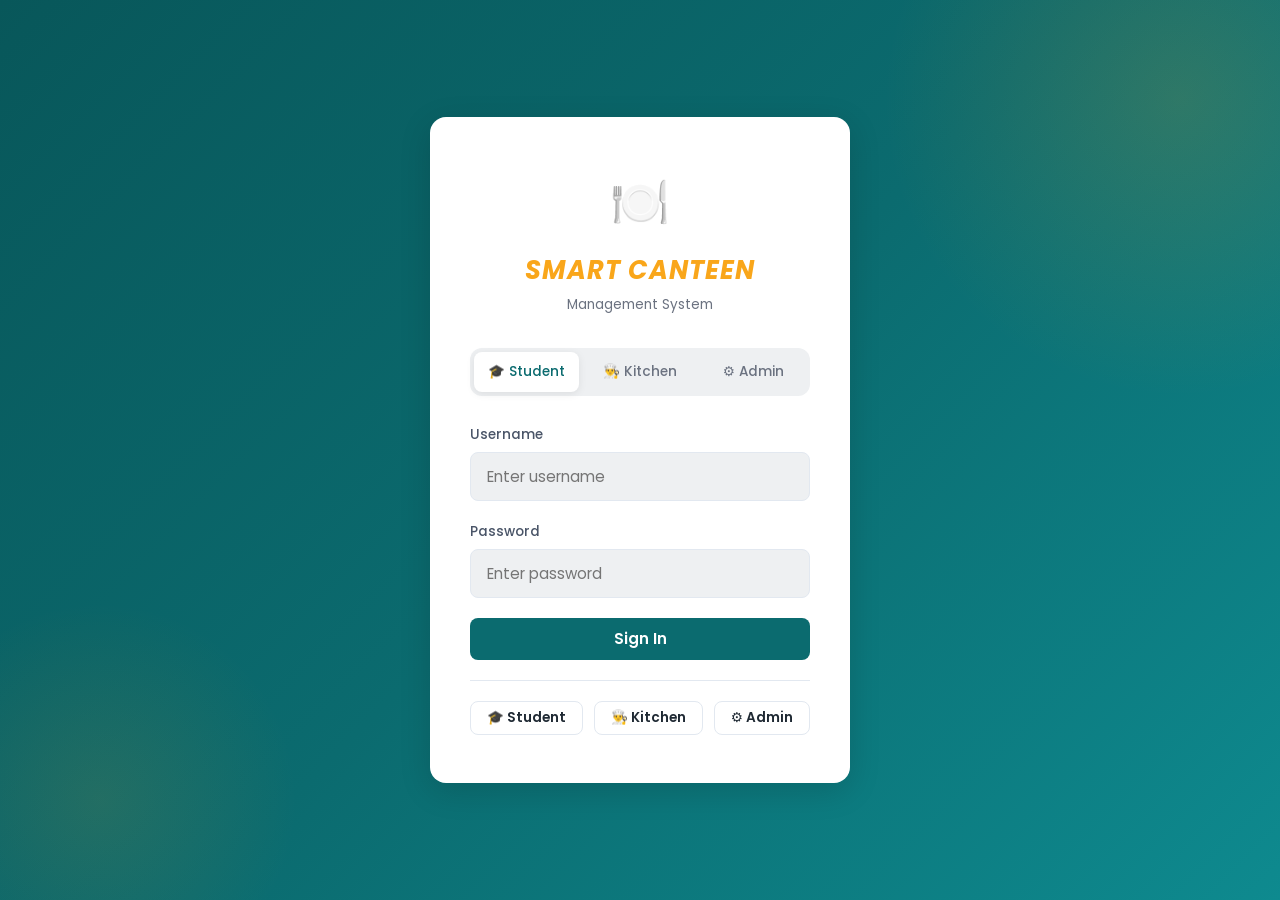
<file: index.html>
<!DOCTYPE html>
<html lang="en">
<head>
  <meta charset="UTF-8">
  <meta name="viewport" content="width=device-width, initial-scale=1.0, maximum-scale=1.0, user-scalable=no">
  <title>SmartCanteen</title>
  
  <!-- CSS -->
  <link rel="stylesheet" href="css/style.css">
  <link rel="stylesheet" href="css/responsive.css">
</head>
<body>
  
  <div id="app">
    <!-- App rendered here by JS -->
  </div>

  <!-- JavaScript Modules (Deferred in order) -->
  <script defer src="js/data.js"></script>
  <script defer src="js/storage.js"></script>
  <script defer src="js/queue.js"></script>
  <script defer src="js/auth.js"></script>
  <script defer src="js/cart.js"></script>
  <script defer src="js/orders.js"></script>
  <script defer src="js/recommend.js"></script>
  <script defer src="js/scheduler.js"></script>
  <script defer src="js/analytics.js"></script>
  <script defer src="js/ui.js"></script>
  <script defer src="js/app.js"></script>
</body>
</html>
</file>
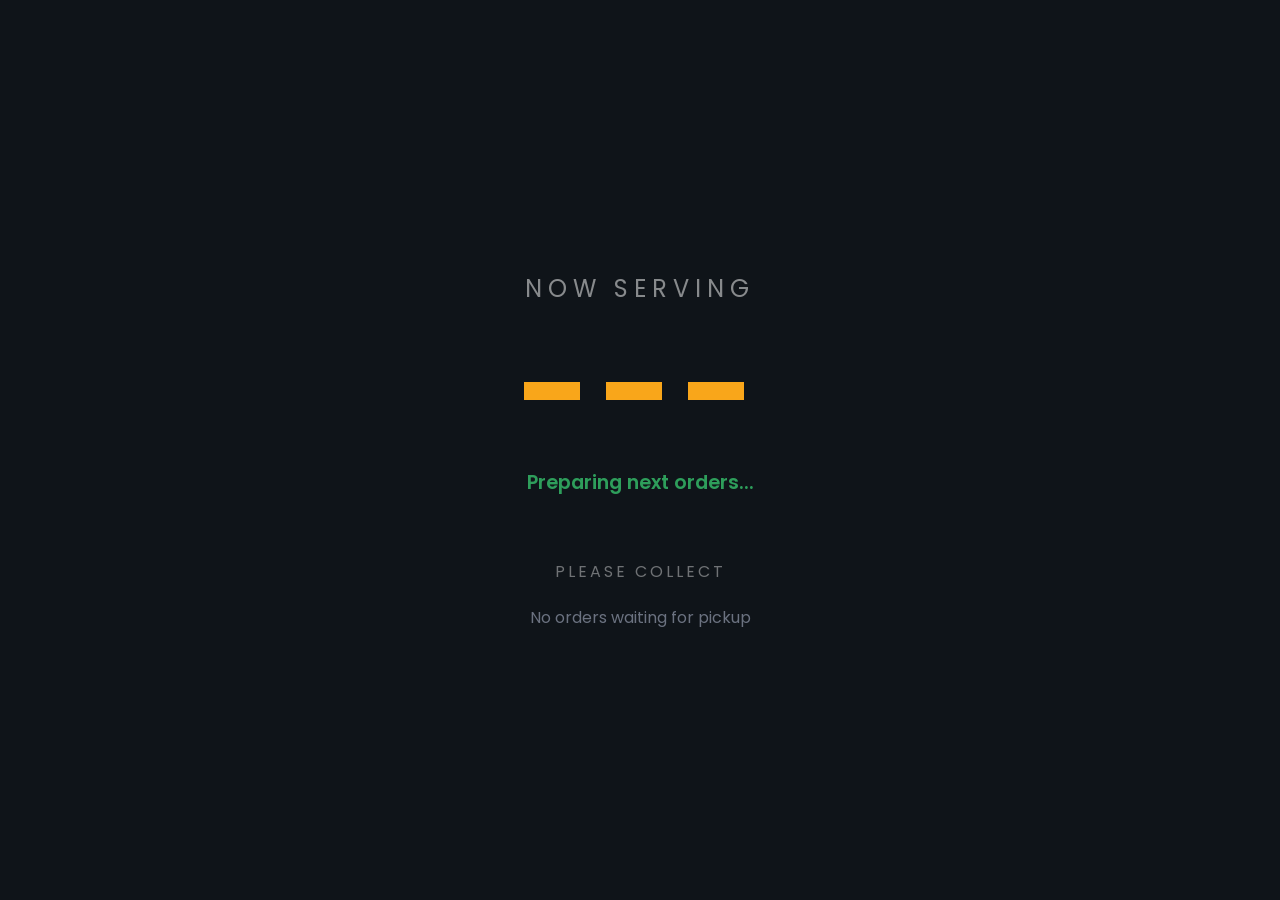
<file: display.html>
<!DOCTYPE html>
<html lang="en">
<head>
  <meta charset="UTF-8">
  <meta name="viewport" content="width=device-width, initial-scale=1.0">
  <title>NOW SERVING - SmartCanteen</title>
  <link rel="stylesheet" href="css/style.css">
  <link rel="stylesheet" href="css/responsive.css">
  <script src="js/storage.js"></script>
</head>
<body class="display-screen">
  
  <div class="display-title">NOW SERVING</div>
  <div class="display-token" id="current-token">---</div>
  <div class="display-status" id="current-status">Counter -</div>

  <div class="display-ready-list">
    <div class="display-ready-title">Please Collect</div>
    <div class="display-ready-tokens" id="ready-tokens">
      <!-- Ready tokens will appear here -->
    </div>
  </div>

  <script>
    function updateDisplay() {
      const orders = Storage.load('sc_orders', []);
      const readyOrders = orders.filter(o => o.status === 'ready').sort((a, b) => new Date(b.readyAt) - new Date(a.readyAt));
      
      const currentTokenEl = document.getElementById('current-token');
      const currentStatusEl = document.getElementById('current-status');
      const readyListEl = document.getElementById('ready-tokens');

      if (readyOrders.length > 0) {
        const latest = readyOrders[0];
        // Only trigger visual change if it's a new latest token
        if (currentTokenEl.textContent !== latest.token) {
          currentTokenEl.textContent = latest.token;
          currentStatusEl.textContent = `Counter ${latest.counter}`;
          
          // Optional: Beep sound when new token is called
          try {
            const ctx = new (window.AudioContext || window.webkitAudioContext)();
            const osc = ctx.createOscillator();
            osc.connect(ctx.destination);
            osc.type = 'sine';
            osc.frequency.setValueAtTime(523.25, ctx.currentTime); // C5
            osc.frequency.setValueAtTime(659.25, ctx.currentTime + 0.15); // E5
            osc.start();
            osc.stop(ctx.currentTime + 0.3);
          } catch (e) {
            console.log('Audio disabled by browser policy until interaction');
          }
        }
        
        readyListEl.innerHTML = readyOrders.slice(1, 9).map(o => 
          `<div class="display-ready-token">${o.token}</div>`
        ).join('');
      } else {
        currentTokenEl.textContent = '---';
        currentStatusEl.textContent = 'Preparing next orders...';
        readyListEl.innerHTML = '<div style="color:var(--muted)">No orders waiting for pickup</div>';
      }
    }

    // Initial render
    updateDisplay();

    // Listen for cross-tab updates (Storage events)
    Storage.onStorageChange((key) => {
      if (key === 'sc_orders') {
        updateDisplay();
      }
    });

    // Check periodically in case storage event misses
    setInterval(updateDisplay, 5000);
  </script>
</body>
</html>
</file>
<file: css/style.css>
/* ============================================
   SMART CANTEEN – Design System & Components
   ============================================ */

@import url('https://fonts.googleapis.com/css2?family=Poppins:ital,wght@0,300;0,400;0,500;0,600;0,700;1,700&display=swap');

/* ---------- Design Tokens ---------- */
:root {
  --teal: #0B6B6F;
  --teal-dark: #08575A;
  --teal-light: #0E8A8F;
  --orange: #F9A61A;
  --orange-dark: #E8950A;
  --yellow: #FBE15A;
  --red: #D7263D;
  --green: #2E9E5B;
  --green-light: #D4EDDA;
  --blue: #4A9BD9;
  --blue-light: #D6EAF8;
  --bg: #EEF0F2;
  --card: #FFFFFF;
  --text: #1F2933;
  --text-secondary: #4A5568;
  --muted: #6B7280;
  --border: #E2E8F0;
  --radius: 12px;
  --radius-sm: 8px;
  --radius-lg: 16px;
  --radius-full: 9999px;
  --shadow: 0 2px 8px rgba(0,0,0,.08);
  --shadow-md: 0 4px 16px rgba(0,0,0,.10);
  --shadow-lg: 0 8px 32px rgba(0,0,0,.14);
  --font: 'Poppins', system-ui, -apple-system, sans-serif;
  --sidebar-width: 260px;
  --topbar-height: 64px;
  --transition: 0.25s cubic-bezier(.4,0,.2,1);

  /* Status colours */
  --status-waiting: #FBE15A;
  --status-waiting-text: #7C6A00;
  --status-preparing: #4A9BD9;
  --status-preparing-text: #1A5276;
  --status-ready: #2E9E5B;
  --status-ready-text: #145A32;
  --status-collected: #9CA3AF;
  --status-collected-text: #4B5563;
  --status-cancelled: #D7263D;
  --status-cancelled-text: #7B1A2C;
}

[data-theme="dark"] {
  --bg: #0F1419;
  --card: #1C2529;
  --text: #E8EEF0;
  --text-secondary: #B0BEC5;
  --muted: #9AA7AD;
  --border: #2D3B42;
  --shadow: 0 2px 8px rgba(0,0,0,.25);
  --shadow-md: 0 4px 16px rgba(0,0,0,.30);
  --shadow-lg: 0 8px 32px rgba(0,0,0,.40);
  --teal: #0E8A8F;
  --teal-dark: #0B6B6F;
}

/* ---------- Reset & Base ---------- */
*, *::before, *::after {
  box-sizing: border-box;
  margin: 0;
  padding: 0;
}

html {
  scroll-behavior: smooth;
  -webkit-text-size-adjust: 100%;
}

body {
  font-family: var(--font);
  background: var(--bg);
  color: var(--text);
  line-height: 1.6;
  min-height: 100vh;
  overflow-x: hidden;
}

a { color: var(--teal); text-decoration: none; }
a:hover { text-decoration: underline; }

img { max-width: 100%; display: block; }

button, input, select, textarea {
  font-family: inherit;
  font-size: inherit;
}

:focus-visible {
  outline: 2px solid var(--orange);
  outline-offset: 2px;
}

/* ---------- Scrollbar ---------- */
::-webkit-scrollbar { width: 6px; height: 6px; }
::-webkit-scrollbar-track { background: transparent; }
::-webkit-scrollbar-thumb { background: var(--muted); border-radius: 3px; }
::-webkit-scrollbar-thumb:hover { background: var(--teal); }

/* ---------- Login Screen ---------- */
.login-screen {
  min-height: 100vh;
  display: flex;
  align-items: center;
  justify-content: center;
  background: linear-gradient(135deg, var(--teal-dark) 0%, var(--teal) 50%, var(--teal-light) 100%);
  padding: 20px;
  position: relative;
  overflow: hidden;
}

.login-screen::before {
  content: '';
  position: absolute;
  width: 600px;
  height: 600px;
  background: radial-gradient(circle, rgba(249,166,26,0.15) 0%, transparent 70%);
  top: -200px;
  right: -200px;
  border-radius: 50%;
}

.login-screen::after {
  content: '';
  position: absolute;
  width: 400px;
  height: 400px;
  background: radial-gradient(circle, rgba(249,166,26,0.1) 0%, transparent 70%);
  bottom: -100px;
  left: -100px;
  border-radius: 50%;
}

.login-card {
  background: var(--card);
  border-radius: var(--radius-lg);
  padding: 48px 40px;
  width: 100%;
  max-width: 420px;
  box-shadow: var(--shadow-lg);
  position: relative;
  z-index: 1;
  animation: slideUp 0.5s ease;
}

@keyframes slideUp {
  from { opacity: 0; transform: translateY(30px); }
  to { opacity: 1; transform: translateY(0); }
}

.login-logo {
  text-align: center;
  margin-bottom: 32px;
}

.login-logo .logo-icon {
  font-size: 48px;
  margin-bottom: 8px;
}

.login-logo h1 {
  font-size: 1.6rem;
  font-weight: 700;
  font-style: italic;
  color: var(--orange);
  letter-spacing: 1px;
}

.login-logo p {
  font-size: 0.85rem;
  color: var(--muted);
  margin-top: 4px;
}

.role-selector {
  display: flex;
  gap: 8px;
  margin-bottom: 28px;
  background: var(--bg);
  padding: 4px;
  border-radius: var(--radius);
}

.role-btn {
  flex: 1;
  padding: 10px 8px;
  border: none;
  background: transparent;
  border-radius: var(--radius-sm);
  cursor: pointer;
  font-weight: 500;
  font-size: 0.85rem;
  color: var(--muted);
  transition: all var(--transition);
}

.role-btn.active {
  background: var(--card);
  color: var(--teal);
  box-shadow: var(--shadow);
}

.role-btn:hover:not(.active) {
  color: var(--text);
}

.form-group {
  margin-bottom: 20px;
}

.form-group label {
  display: block;
  font-size: 0.85rem;
  font-weight: 500;
  color: var(--text-secondary);
  margin-bottom: 6px;
}

.form-group input,
.form-group select,
.form-group textarea {
  width: 100%;
  padding: 12px 16px;
  border: 1.5px solid var(--border);
  border-radius: var(--radius-sm);
  background: var(--bg);
  color: var(--text);
  font-size: 0.95rem;
  transition: border-color var(--transition), box-shadow var(--transition);
}

.form-group input:focus,
.form-group select:focus,
.form-group textarea:focus {
  border-color: var(--teal);
  box-shadow: 0 0 0 3px rgba(11,107,111,0.12);
  outline: none;
}

.form-group .error-msg {
  font-size: 0.8rem;
  color: var(--red);
  margin-top: 4px;
  display: none;
}

.form-group.has-error input {
  border-color: var(--red);
}

.form-group.has-error .error-msg {
  display: block;
}

.btn {
  display: inline-flex;
  align-items: center;
  justify-content: center;
  gap: 8px;
  padding: 12px 24px;
  border: none;
  border-radius: var(--radius-sm);
  font-weight: 600;
  font-size: 0.95rem;
  cursor: pointer;
  transition: all var(--transition);
  text-decoration: none;
  line-height: 1.2;
}

.btn:hover { transform: translateY(-1px); }
.btn:active { transform: translateY(0); }

.btn-primary {
  background: var(--teal);
  color: #fff;
}
.btn-primary:hover { background: var(--teal-dark); }

.btn-orange {
  background: var(--orange);
  color: #fff;
}
.btn-orange:hover { background: var(--orange-dark); }

.btn-success {
  background: var(--green);
  color: #fff;
}

.btn-danger {
  background: var(--red);
  color: #fff;
}

.btn-outline {
  background: transparent;
  border: 1.5px solid var(--border);
  color: var(--text);
}
.btn-outline:hover {
  border-color: var(--teal);
  color: var(--teal);
}

.btn-yellow {
  background: var(--yellow);
  color: #333;
  font-weight: 600;
}
.btn-yellow:hover {
  background: #f5d830;
}

.btn-sm {
  padding: 8px 16px;
  font-size: 0.85rem;
}

.btn-block {
  width: 100%;
}

.btn:disabled {
  opacity: 0.5;
  cursor: not-allowed;
  transform: none;
}

.demo-login-container {
  display: flex;
  gap: 8px;
  justify-content: space-between;
}

.demo-hint {
  text-align: center;
  margin-top: 24px;
  padding: 12px;
  background: rgba(249,166,26,0.1);
  border-radius: var(--radius-sm);
  font-size: 0.8rem;
  color: var(--muted);
}

.demo-hint strong {
  color: var(--orange);
}

/* ---------- App Shell ---------- */
.app-shell {
  display: flex;
  min-height: 100vh;
}

/* ---------- Sidebar ---------- */
.sidebar {
  width: var(--sidebar-width);
  background: linear-gradient(180deg, var(--teal-dark) 0%, var(--teal) 100%);
  color: #fff;
  display: flex;
  flex-direction: column;
  position: fixed;
  top: 0;
  left: 0;
  bottom: 0;
  z-index: 100;
  transition: transform var(--transition);
  overflow-y: auto;
  overflow-x: hidden;
}

.sidebar-logo {
  padding: 24px 20px;
  border-bottom: 1px solid rgba(255,255,255,0.1);
}

.sidebar-logo h2 {
  font-size: 1.2rem;
  font-weight: 700;
  font-style: italic;
  color: var(--orange);
  line-height: 1.2;
}

.sidebar-logo span {
  font-size: 0.7rem;
  color: rgba(255,255,255,0.6);
  font-style: normal;
  font-weight: 400;
  display: block;
  margin-top: 2px;
}

.sidebar-nav {
  flex: 1;
  padding: 16px 12px;
}

.nav-item {
  display: flex;
  align-items: center;
  gap: 12px;
  padding: 12px 16px;
  border-radius: var(--radius-sm);
  color: rgba(255,255,255,0.7);
  font-size: 0.9rem;
  font-weight: 500;
  cursor: pointer;
  transition: all var(--transition);
  margin-bottom: 2px;
  border: none;
  background: none;
  width: 100%;
  text-align: left;
}

.nav-item:hover {
  color: #fff;
  background: rgba(255,255,255,0.08);
  text-decoration: none;
}

.nav-item.active {
  color: var(--teal-dark);
  background: #fff;
  font-weight: 600;
  box-shadow: var(--shadow);
  position: relative;
}

.nav-item.active::before {
  content: '';
  position: absolute;
  left: 0;
  top: 50%;
  transform: translateY(-50%);
  width: 4px;
  height: 60%;
  background: var(--orange);
  border-radius: 0 4px 4px 0;
}

.nav-item .nav-icon {
  font-size: 1.1rem;
  width: 24px;
  text-align: center;
  flex-shrink: 0;
}

.nav-item .nav-badge {
  margin-left: auto;
  background: var(--orange);
  color: #fff;
  font-size: 0.7rem;
  font-weight: 700;
  padding: 2px 8px;
  border-radius: var(--radius-full);
  min-width: 22px;
  text-align: center;
}

.nav-section-title {
  font-size: 0.7rem;
  text-transform: uppercase;
  letter-spacing: 1.5px;
  color: rgba(255,255,255,0.4);
  padding: 20px 16px 8px;
  font-weight: 600;
}

.nav-sub-item {
  padding-left: 52px;
  font-size: 0.85rem;
}

.sidebar-footer {
  padding: 16px 12px;
  border-top: 1px solid rgba(255,255,255,0.1);
}

/* ---------- Top Bar ---------- */
.topbar {
  height: var(--topbar-height);
  background: var(--card);
  border-bottom: 1px solid var(--border);
  display: flex;
  align-items: center;
  padding: 0 24px;
  gap: 16px;
  position: sticky;
  top: 0;
  z-index: 50;
  box-shadow: 0 1px 3px rgba(0,0,0,0.04);
}

.topbar-toggle {
  display: none;
  background: none;
  border: none;
  font-size: 1.5rem;
  cursor: pointer;
  color: var(--text);
  padding: 4px;
}

.topbar-greeting {
  flex: 1;
}

.topbar-greeting h3 {
  font-size: 1rem;
  font-weight: 600;
}

.topbar-greeting p {
  font-size: 0.78rem;
  color: var(--muted);
}

.topbar-right {
  display: flex;
  align-items: center;
  gap: 16px;
}

.theme-toggle {
  background: var(--bg);
  border: none;
  width: 40px;
  height: 40px;
  border-radius: 50%;
  display: flex;
  align-items: center;
  justify-content: center;
  cursor: pointer;
  font-size: 1.2rem;
  transition: all var(--transition);
}

.theme-toggle:hover {
  background: var(--border);
}

.topbar-user {
  display: flex;
  align-items: center;
  gap: 10px;
  cursor: pointer;
}

.topbar-avatar {
  width: 36px;
  height: 36px;
  border-radius: 50%;
  background: var(--teal);
  color: #fff;
  display: flex;
  align-items: center;
  justify-content: center;
  font-weight: 600;
  font-size: 0.85rem;
}

.topbar-user-info {
  line-height: 1.3;
}

.topbar-user-info .name {
  font-size: 0.85rem;
  font-weight: 600;
}

.topbar-user-info .role {
  font-size: 0.72rem;
  color: var(--muted);
  text-transform: capitalize;
}

/* ---------- Main Content Area ---------- */
.main-content {
  flex: 1;
  margin-left: var(--sidebar-width);
  min-height: 100vh;
}

.page-content {
  padding: 24px;
  max-width: 1400px;
}

/* ---------- Views ---------- */
.view { display: none; }
.view.active { display: block; }

/* ---------- Stat Cards ---------- */
.stat-cards {
  display: grid;
  grid-template-columns: repeat(auto-fit, minmax(220px, 1fr));
  gap: 20px;
  margin-bottom: 28px;
}

.stat-card {
  background: var(--card);
  border-radius: var(--radius);
  padding: 24px;
  box-shadow: var(--shadow);
  position: relative;
  overflow: hidden;
  transition: transform var(--transition), box-shadow var(--transition);
}

.stat-card:hover {
  transform: translateY(-2px);
  box-shadow: var(--shadow-md);
}

.stat-card.highlight {
  background: var(--orange);
  color: #fff;
}

.stat-card.highlight .stat-label { color: rgba(255,255,255,0.85); }
.stat-card.highlight .stat-icon { color: rgba(255,255,255,0.3); }

.stat-icon {
  font-size: 2.2rem;
  position: absolute;
  top: 16px;
  right: 16px;
  color: var(--border);
}

.stat-value {
  font-size: 2rem;
  font-weight: 700;
  line-height: 1.2;
}

.stat-label {
  font-size: 0.82rem;
  color: var(--muted);
  margin-top: 4px;
}

.stat-trend {
  display: inline-flex;
  align-items: center;
  gap: 4px;
  font-size: 0.78rem;
  font-weight: 600;
  margin-top: 8px;
  padding: 2px 8px;
  border-radius: var(--radius-full);
}

.stat-trend.up { background: var(--green-light); color: var(--green); }
.stat-trend.down { background: #FDE8E8; color: var(--red); }

/* ---------- Cards ---------- */
.card {
  background: var(--card);
  border-radius: var(--radius);
  box-shadow: var(--shadow);
  overflow: hidden;
}

.card-header {
  padding: 20px 24px;
  border-bottom: 1px solid var(--border);
  display: flex;
  align-items: center;
  justify-content: space-between;
}

.card-header h3 {
  font-size: 1rem;
  font-weight: 600;
}

.card-body {
  padding: 24px;
}

.card-footer {
  padding: 16px 24px;
  border-top: 1px solid var(--border);
  background: var(--bg);
}

/* ---------- Promo Banner ---------- */
.promo-banner {
  border-radius: var(--radius);
  padding: 32px;
  background: linear-gradient(135deg, var(--teal) 0%, var(--teal-dark) 100%);
  color: #fff;
  position: relative;
  overflow: hidden;
  margin-bottom: 28px;
}

.promo-banner::after {
  content: '🍽️';
  position: absolute;
  right: 32px;
  top: 50%;
  transform: translateY(-50%);
  font-size: 64px;
  opacity: 0.2;
}

.promo-banner h2 {
  font-size: 1.4rem;
  margin-bottom: 8px;
}

.promo-banner p {
  font-size: 0.9rem;
  opacity: 0.85;
  max-width: 500px;
}

/* ---------- Grid Layouts ---------- */
.grid-2 { display: grid; grid-template-columns: repeat(2, 1fr); gap: 20px; }
.grid-3 { display: grid; grid-template-columns: repeat(3, 1fr); gap: 20px; }
.grid-4 { display: grid; grid-template-columns: repeat(4, 1fr); gap: 20px; }

.grid-sidebar-layout {
  display: grid;
  grid-template-columns: 1fr 360px;
  gap: 24px;
  align-items: start;
}

/* ---------- Category Grid ---------- */
.category-grid {
  display: grid;
  grid-template-columns: repeat(3, 1fr);
  gap: 12px;
  margin-bottom: 24px;
}

.category-card {
  background: var(--card);
  border: 1.5px solid var(--border);
  border-radius: var(--radius-sm);
  padding: 16px;
  text-align: center;
  cursor: pointer;
  transition: all var(--transition);
}

.category-card:hover {
  border-color: var(--teal);
  transform: translateY(-2px);
}

.category-card.active {
  border-color: var(--orange);
  background: rgba(249,166,26,0.05);
}

.category-card .cat-icon {
  font-size: 1.5rem;
  margin-bottom: 4px;
}

.category-card .cat-name {
  font-size: 0.8rem;
  font-weight: 500;
  color: var(--text-secondary);
}

/* ---------- Category Chips ---------- */
.category-chips {
  display: flex;
  gap: 10px;
  margin-bottom: 24px;
  flex-wrap: wrap;
}

.chip {
  display: inline-flex;
  align-items: center;
  gap: 6px;
  padding: 8px 20px;
  border-radius: var(--radius-full);
  border: 1.5px solid var(--red);
  background: transparent;
  color: var(--red);
  font-size: 0.85rem;
  font-weight: 500;
  cursor: pointer;
  transition: all var(--transition);
}

.chip:hover {
  background: rgba(215,38,61,0.05);
}

.chip.active {
  background: var(--red);
  color: #fff;
}

.chip .chip-icon {
  font-size: 1rem;
}

/* ---------- Search Bar ---------- */
.search-bar {
  position: relative;
  margin-bottom: 24px;
}

.search-bar input {
  width: 100%;
  padding: 12px 16px 12px 44px;
  border: 1.5px solid var(--border);
  border-radius: var(--radius-full);
  background: var(--card);
  color: var(--text);
  font-size: 0.9rem;
  transition: all var(--transition);
}

.search-bar input:focus {
  border-color: var(--teal);
  box-shadow: 0 0 0 3px rgba(11,107,111,0.1);
  outline: none;
}

.search-bar .search-icon {
  position: absolute;
  left: 16px;
  top: 50%;
  transform: translateY(-50%);
  color: var(--muted);
  font-size: 1rem;
}

/* ---------- Filters Bar ---------- */
.filters-bar {
  display: flex;
  gap: 12px;
  margin-bottom: 24px;
  flex-wrap: wrap;
  align-items: center;
}

.filter-select {
  padding: 8px 14px;
  border: 1.5px solid var(--border);
  border-radius: var(--radius-sm);
  background: var(--card);
  color: var(--text);
  font-size: 0.85rem;
  cursor: pointer;
  transition: border-color var(--transition);
}

.filter-select:focus {
  border-color: var(--teal);
  outline: none;
}

/* ---------- Menu Grid ---------- */
.menu-grid {
  display: grid;
  grid-template-columns: repeat(4, 1fr);
  gap: 20px;
}

.menu-card {
  background: var(--card);
  border-radius: var(--radius);
  box-shadow: var(--shadow);
  overflow: hidden;
  transition: transform var(--transition), box-shadow var(--transition);
  position: relative;
}

.menu-card:hover {
  transform: translateY(-4px);
  box-shadow: var(--shadow-md);
}

.menu-card.unavailable {
  opacity: 0.55;
  pointer-events: none;
}

.menu-card .unavailable-badge {
  position: absolute;
  top: 12px;
  right: 12px;
  background: var(--red);
  color: #fff;
  font-size: 0.7rem;
  font-weight: 600;
  padding: 4px 10px;
  border-radius: var(--radius-full);
  z-index: 2;
}

.menu-card-img {
  width: 100%;
  height: 160px;
  object-fit: cover;
  background: var(--bg);
}

.menu-card-img-placeholder {
  width: 100%;
  height: 160px;
  display: flex;
  align-items: center;
  justify-content: center;
  text-align: center;
  line-height: 1;
  font-size: 3rem;
  background: linear-gradient(135deg, var(--bg) 0%, var(--border) 100%);
}

.menu-card-body {
  padding: 16px;
}

.menu-card-diet {
  display: inline-flex;
  align-items: center;
  gap: 4px;
  font-size: 0.72rem;
  font-weight: 600;
  padding: 2px 8px;
  border-radius: var(--radius-full);
  margin-bottom: 8px;
}

.menu-card-diet.veg {
  background: var(--green-light);
  color: var(--green);
}

.menu-card-diet.non-veg {
  background: #FDE8E8;
  color: var(--red);
}

.menu-card-name {
  font-size: 0.95rem;
  font-weight: 600;
  margin-bottom: 4px;
  line-height: 1.3;
}

.menu-card-meta {
  display: flex;
  align-items: center;
  gap: 12px;
  font-size: 0.78rem;
  color: var(--muted);
  margin-bottom: 12px;
}

.menu-card-meta .rating {
  color: var(--orange);
  font-weight: 600;
}

.menu-card-footer {
  display: flex;
  align-items: center;
  justify-content: space-between;
}

.menu-card-price {
  font-size: 1.1rem;
  font-weight: 700;
  color: var(--teal);
}

.menu-card-add {
  width: 36px;
  height: 36px;
  border-radius: 50%;
  border: 1.5px solid var(--teal);
  background: transparent;
  color: var(--teal);
  font-size: 1.2rem;
  cursor: pointer;
  display: flex;
  align-items: center;
  justify-content: center;
  transition: all var(--transition);
}

.menu-card-add:hover {
  background: var(--teal);
  color: #fff;
}

/* ---------- Cart ---------- */
.cart-sidebar {
  position: sticky;
  top: calc(var(--topbar-height) + 24px);
}

.cart-item {
  display: flex;
  align-items: center;
  gap: 12px;
  padding: 12px 0;
  border-bottom: 1px solid var(--border);
}

.cart-item:last-child { border-bottom: none; }

.cart-item-img {
  width: 48px;
  height: 48px;
  border-radius: var(--radius-sm);
  object-fit: cover;
  background: var(--bg);
  display: flex;
  align-items: center;
  justify-content: center;
  font-size: 1.5rem;
}

.cart-item-info {
  flex: 1;
  min-width: 0;
}

.cart-item-name {
  font-size: 0.85rem;
  font-weight: 600;
  white-space: nowrap;
  overflow: hidden;
  text-overflow: ellipsis;
}

.cart-item-price {
  font-size: 0.78rem;
  color: var(--muted);
}

.cart-qty {
  display: flex;
  align-items: center;
  gap: 8px;
}

.cart-qty button {
  width: 28px;
  height: 28px;
  border-radius: 50%;
  border: 1px solid var(--border);
  background: var(--bg);
  cursor: pointer;
  display: flex;
  align-items: center;
  justify-content: center;
  font-size: 1rem;
  color: var(--text);
  transition: all var(--transition);
}

.cart-qty button:hover {
  border-color: var(--teal);
  color: var(--teal);
}

.cart-qty span {
  font-weight: 600;
  font-size: 0.9rem;
  min-width: 20px;
  text-align: center;
}

.cart-summary {
  padding-top: 16px;
  border-top: 2px dashed var(--border);
  margin-top: 8px;
}

.cart-summary-row {
  display: flex;
  justify-content: space-between;
  font-size: 0.85rem;
  margin-bottom: 8px;
  color: var(--text-secondary);
}

.cart-summary-row.total {
  font-size: 1.05rem;
  font-weight: 700;
  color: var(--text);
  margin-top: 8px;
  padding-top: 8px;
  border-top: 1px solid var(--border);
}

.cart-empty {
  text-align: center;
  padding: 40px 20px;
}

.cart-empty .empty-icon {
  font-size: 3rem;
  margin-bottom: 12px;
  opacity: 0.4;
}

.cart-empty p {
  color: var(--muted);
  font-size: 0.9rem;
  margin-bottom: 16px;
}

/* ---------- Order List ---------- */
.order-list {
  list-style: none;
}

.order-item {
  display: flex;
  align-items: center;
  gap: 16px;
  padding: 16px;
  border-bottom: 1px solid var(--border);
  transition: background var(--transition);
}

.order-item:hover {
  background: var(--bg);
}

.order-item:last-child { border-bottom: none; }

.order-token {
  width: 56px;
  height: 56px;
  border-radius: var(--radius-sm);
  background: var(--orange);
  color: #fff;
  display: flex;
  align-items: center;
  justify-content: center;
  font-weight: 700;
  font-size: 0.85rem;
  flex-shrink: 0;
}

.order-info {
  flex: 1;
  min-width: 0;
}

.order-info h4 {
  font-size: 0.9rem;
  font-weight: 600;
}

.order-info p {
  font-size: 0.78rem;
  color: var(--muted);
}

/* ---------- Status Pill ---------- */
.status-pill {
  display: inline-flex;
  align-items: center;
  gap: 6px;
  padding: 4px 14px;
  border-radius: var(--radius-full);
  font-size: 0.75rem;
  font-weight: 600;
  white-space: nowrap;
}

.status-pill.waiting {
  background: rgba(251,225,90,0.2);
  color: var(--status-waiting-text);
}

.status-pill.preparing {
  background: rgba(74,155,217,0.15);
  color: var(--status-preparing-text);
}

.status-pill.ready {
  background: rgba(46,158,91,0.15);
  color: var(--status-ready-text);
}

.status-pill.collected {
  background: rgba(156,163,175,0.2);
  color: var(--status-collected-text);
}

.status-pill.cancelled {
  background: rgba(215,38,61,0.12);
  color: var(--status-cancelled-text);
}

/* ---------- Status Stepper ---------- */
.status-stepper {
  display: flex;
  align-items: center;
  justify-content: center;
  gap: 0;
  margin: 32px 0;
}

.stepper-step {
  display: flex;
  flex-direction: column;
  align-items: center;
  gap: 8px;
  position: relative;
  z-index: 1;
}

.stepper-circle {
  width: 48px;
  height: 48px;
  border-radius: 50%;
  background: var(--bg);
  border: 2px solid var(--border);
  display: flex;
  align-items: center;
  justify-content: center;
  font-size: 1.2rem;
  transition: all var(--transition);
}

.stepper-step.done .stepper-circle {
  background: var(--green);
  border-color: var(--green);
  color: #fff;
}

.stepper-step.current .stepper-circle {
  background: var(--blue);
  border-color: var(--blue);
  color: #fff;
  animation: pulse 2s infinite;
}

@keyframes pulse {
  0%, 100% { box-shadow: 0 0 0 0 rgba(74,155,217,0.4); }
  50% { box-shadow: 0 0 0 10px rgba(74,155,217,0); }
}

.stepper-label {
  font-size: 0.78rem;
  font-weight: 500;
  color: var(--muted);
}

.stepper-step.done .stepper-label,
.stepper-step.current .stepper-label {
  color: var(--text);
  font-weight: 600;
}

.stepper-line {
  width: 60px;
  height: 2px;
  background: var(--border);
  margin-bottom: 24px;
}

.stepper-line.done {
  background: var(--green);
}

/* ---------- Token Display ---------- */
.token-display {
  text-align: center;
  padding: 40px;
}

.token-number {
  font-size: 4rem;
  font-weight: 700;
  color: var(--orange);
  letter-spacing: 4px;
  line-height: 1;
}

.token-status {
  font-size: 1rem;
  color: var(--muted);
  margin-top: 8px;
}

/* ---------- Queue Position ---------- */
.queue-info {
  display: grid;
  grid-template-columns: repeat(3, 1fr);
  gap: 20px;
  margin: 24px 0;
}

.queue-info-item {
  text-align: center;
  padding: 20px;
  background: var(--bg);
  border-radius: var(--radius);
}

.queue-info-value {
  font-size: 2rem;
  font-weight: 700;
  color: var(--teal);
}

.queue-info-label {
  font-size: 0.82rem;
  color: var(--muted);
  margin-top: 4px;
}

/* ---------- Progress Bar ---------- */
.progress-bar {
  width: 100%;
  height: 8px;
  background: var(--bg);
  border-radius: var(--radius-full);
  overflow: hidden;
  margin: 16px 0;
}

.progress-bar-fill {
  height: 100%;
  border-radius: var(--radius-full);
  background: linear-gradient(90deg, var(--teal), var(--green));
  transition: width 0.5s ease;
}

/* ---------- Kitchen Counter Card ---------- */
.counter-card {
  background: var(--card);
  border-radius: var(--radius);
  box-shadow: var(--shadow);
  overflow: hidden;
}

.counter-header {
  padding: 16px 20px;
  display: flex;
  align-items: center;
  justify-content: space-between;
  border-bottom: 1px solid var(--border);
}

.counter-status {
  width: 10px;
  height: 10px;
  border-radius: 50%;
}

.counter-status.idle { background: var(--green); }
.counter-status.busy { background: var(--red); animation: pulse 1.5s infinite; }

.counter-body { padding: 20px; }

.counter-timer {
  text-align: center;
  font-size: 2.5rem;
  font-weight: 700;
  color: var(--teal);
  font-variant-numeric: tabular-nums;
  margin: 16px 0;
}

.counter-actions {
  display: flex;
  gap: 10px;
  padding: 16px 20px;
  border-top: 1px solid var(--border);
}

/* ---------- Kitchen Queue List ---------- */
.queue-list {
  list-style: none;
}

.queue-list-item {
  display: flex;
  align-items: center;
  gap: 12px;
  padding: 12px 16px;
  border-bottom: 1px solid var(--border);
  transition: background var(--transition);
}

.queue-list-item:hover {
  background: var(--bg);
}

.queue-list-item .q-position {
  width: 28px;
  height: 28px;
  border-radius: 50%;
  background: var(--bg);
  display: flex;
  align-items: center;
  justify-content: center;
  font-size: 0.78rem;
  font-weight: 700;
  color: var(--muted);
  flex-shrink: 0;
}

.queue-list-item .q-token {
  font-weight: 700;
  color: var(--orange);
  font-size: 0.9rem;
  width: 60px;
}

.queue-list-item .q-info {
  flex: 1;
}

.queue-list-item .q-info h5 {
  font-size: 0.85rem;
  font-weight: 600;
}

.queue-list-item .q-info p {
  font-size: 0.75rem;
  color: var(--muted);
}

.queue-list-item .q-time {
  font-size: 0.78rem;
  color: var(--muted);
  white-space: nowrap;
}

/* ---------- Smart Scheduling Comparison ---------- */
.scheduling-compare {
  display: grid;
  grid-template-columns: 1fr 1fr;
  gap: 20px;
  margin: 24px 0;
}

.scheduling-card {
  padding: 24px;
  border-radius: var(--radius);
  text-align: center;
}

.scheduling-card.fifo {
  background: rgba(74,155,217,0.08);
  border: 1px solid rgba(74,155,217,0.2);
}

.scheduling-card.smart {
  background: rgba(46,158,91,0.08);
  border: 1px solid rgba(46,158,91,0.2);
}

.scheduling-card h4 {
  font-size: 0.9rem;
  margin-bottom: 8px;
}

.scheduling-card .avg-time {
  font-size: 2rem;
  font-weight: 700;
}

.scheduling-card.fifo .avg-time { color: var(--blue); }
.scheduling-card.smart .avg-time { color: var(--green); }

.scheduling-card .unit {
  font-size: 0.85rem;
  color: var(--muted);
}

/* ---------- Recommendation Cards ---------- */
.reco-card {
  background: var(--card);
  border-radius: var(--radius);
  box-shadow: var(--shadow);
  padding: 24px;
  border-left: 4px solid var(--teal);
  margin-bottom: 16px;
  transition: transform var(--transition);
}

.reco-card:hover {
  transform: translateX(4px);
}

.reco-card.best-match {
  border-left-color: var(--orange);
  background: linear-gradient(135deg, rgba(249,166,26,0.04) 0%, var(--card) 100%);
}

.reco-header {
  display: flex;
  align-items: center;
  justify-content: space-between;
  margin-bottom: 12px;
}

.reco-score {
  font-size: 1.5rem;
  font-weight: 700;
  color: var(--orange);
}

.reco-score span {
  font-size: 0.85rem;
  color: var(--muted);
  font-weight: 400;
}

.reco-reasons {
  list-style: none;
  margin-top: 12px;
}

.reco-reasons li {
  font-size: 0.82rem;
  padding: 4px 0;
  color: var(--text-secondary);
}

.reco-reasons li::before {
  content: '✓ ';
  color: var(--green);
  font-weight: 700;
}

.reco-reasons li.fail::before {
  content: '✗ ';
  color: var(--red);
}

/* ---------- Rating Stars ---------- */
.rating-stars {
  display: flex;
  gap: 4px;
  font-size: 1.5rem;
  cursor: pointer;
}

.rating-stars .star {
  color: var(--border);
  transition: color var(--transition);
}

.rating-stars .star.filled {
  color: var(--orange);
}

.rating-stars .star:hover,
.rating-stars .star:hover ~ .star {
  color: var(--orange);
}

.wait-rating {
  display: flex;
  gap: 16px;
  margin-top: 16px;
}

.wait-rating button {
  padding: 10px 20px;
  border: 1.5px solid var(--border);
  border-radius: var(--radius-sm);
  background: var(--card);
  cursor: pointer;
  font-size: 1.3rem;
  transition: all var(--transition);
}

.wait-rating button:hover,
.wait-rating button.selected {
  border-color: var(--orange);
  background: rgba(249,166,26,0.1);
}

/* ---------- Analytics Bar Chart ---------- */
.bar-chart {
  display: flex;
  align-items: flex-end;
  gap: 8px;
  height: 200px;
  padding: 16px 0;
}

.bar-chart .bar {
  flex: 1;
  min-width: 24px;
  background: linear-gradient(180deg, var(--teal) 0%, var(--teal-dark) 100%);
  border-radius: var(--radius-sm) var(--radius-sm) 0 0;
  position: relative;
  transition: height 0.5s ease;
  cursor: pointer;
}

.bar-chart .bar:hover {
  opacity: 0.85;
}

.bar-chart .bar.peak {
  background: linear-gradient(180deg, var(--orange) 0%, var(--orange-dark) 100%);
}

.bar-chart .bar-label {
  position: absolute;
  bottom: -24px;
  left: 50%;
  transform: translateX(-50%);
  font-size: 0.7rem;
  color: var(--muted);
  white-space: nowrap;
}

.bar-chart .bar-value {
  position: absolute;
  top: -20px;
  left: 50%;
  transform: translateX(-50%);
  font-size: 0.7rem;
  font-weight: 600;
  color: var(--text);
}

/* ---------- Popular Dishes ---------- */
.popular-item {
  display: flex;
  align-items: center;
  gap: 12px;
  padding: 10px 0;
  border-bottom: 1px solid var(--border);
}

.popular-item:last-child { border-bottom: none; }

.popular-rank {
  width: 28px;
  height: 28px;
  border-radius: 50%;
  background: var(--bg);
  display: flex;
  align-items: center;
  justify-content: center;
  font-size: 0.78rem;
  font-weight: 700;
  color: var(--muted);
  flex-shrink: 0;
}

.popular-rank.top { background: var(--orange); color: #fff; }

.popular-thumb {
  width: 40px;
  height: 40px;
  border-radius: var(--radius-sm);
  object-fit: cover;
  background: var(--bg);
  display: flex;
  align-items: center;
  justify-content: center;
  font-size: 1.2rem;
}

.popular-info { flex: 1; }
.popular-info h5 { font-size: 0.85rem; font-weight: 600; }
.popular-info p { font-size: 0.75rem; color: var(--muted); }
.popular-price { font-weight: 600; color: var(--teal); font-size: 0.85rem; }

/* ---------- Toast Notifications ---------- */
.toast-container {
  position: fixed;
  top: 80px;
  right: 24px;
  z-index: 10000;
  display: flex;
  flex-direction: column;
  gap: 10px;
  pointer-events: none;
}

.toast {
  background: var(--card);
  border-radius: var(--radius);
  padding: 14px 20px;
  box-shadow: var(--shadow-lg);
  display: flex;
  align-items: center;
  gap: 12px;
  min-width: 300px;
  max-width: 420px;
  pointer-events: auto;
  animation: toastIn 0.35s ease;
  border-left: 4px solid var(--teal);
}

.toast.success { border-left-color: var(--green); }
.toast.error { border-left-color: var(--red); }
.toast.warning { border-left-color: var(--orange); }
.toast.info { border-left-color: var(--blue); }

@keyframes toastIn {
  from { opacity: 0; transform: translateX(80px); }
  to { opacity: 1; transform: translateX(0); }
}

.toast.removing {
  animation: toastOut 0.3s ease forwards;
}

@keyframes toastOut {
  to { opacity: 0; transform: translateX(80px); }
}

.toast-icon { font-size: 1.2rem; flex-shrink: 0; }
.toast-msg { flex: 1; font-size: 0.85rem; }
.toast-close {
  background: none;
  border: none;
  cursor: pointer;
  font-size: 1rem;
  color: var(--muted);
  padding: 4px;
}

/* ---------- Modal ---------- */
.modal-overlay {
  position: fixed;
  inset: 0;
  background: rgba(0,0,0,0.5);
  z-index: 9999;
  display: flex;
  align-items: center;
  justify-content: center;
  padding: 20px;
  opacity: 0;
  visibility: hidden;
  transition: all 0.25s ease;
}

.modal-overlay.active {
  opacity: 1;
  visibility: visible;
}

.modal {
  background: var(--card);
  border-radius: var(--radius-lg);
  width: 100%;
  max-width: 500px;
  max-height: 90vh;
  overflow-y: auto;
  box-shadow: var(--shadow-lg);
  transform: scale(0.9) translateY(20px);
  transition: transform 0.25s ease;
}

.modal-overlay.active .modal {
  transform: scale(1) translateY(0);
}

.modal-header {
  padding: 24px 24px 0;
  display: flex;
  align-items: center;
  justify-content: space-between;
}

.modal-header h3 { font-size: 1.1rem; font-weight: 600; }

.modal-close {
  width: 32px;
  height: 32px;
  border-radius: 50%;
  border: none;
  background: var(--bg);
  cursor: pointer;
  font-size: 1rem;
  display: flex;
  align-items: center;
  justify-content: center;
  color: var(--muted);
  transition: all var(--transition);
}

.modal-close:hover { background: var(--border); }

.modal-body { padding: 24px; }
.modal-footer {
  padding: 16px 24px 24px;
  display: flex;
  gap: 12px;
  justify-content: flex-end;
}

/* ---------- Table ---------- */
.data-table {
  width: 100%;
  border-collapse: collapse;
}

.data-table th {
  text-align: left;
  padding: 12px 16px;
  font-size: 0.78rem;
  font-weight: 600;
  color: var(--muted);
  text-transform: uppercase;
  letter-spacing: 0.5px;
  border-bottom: 2px solid var(--border);
}

.data-table td {
  padding: 14px 16px;
  font-size: 0.85rem;
  border-bottom: 1px solid var(--border);
  vertical-align: middle;
}

.data-table tr:hover {
  background: var(--bg);
}

/* ---------- Toggle Switch ---------- */
.toggle-switch {
  position: relative;
  width: 44px;
  height: 24px;
  display: inline-block;
}

.toggle-switch input {
  opacity: 0;
  width: 0;
  height: 0;
}

.toggle-slider {
  position: absolute;
  inset: 0;
  background: var(--border);
  border-radius: var(--radius-full);
  cursor: pointer;
  transition: background var(--transition);
}

.toggle-slider::before {
  content: '';
  position: absolute;
  width: 18px;
  height: 18px;
  border-radius: 50%;
  background: #fff;
  left: 3px;
  top: 3px;
  transition: transform var(--transition);
}

.toggle-switch input:checked + .toggle-slider {
  background: var(--green);
}

.toggle-switch input:checked + .toggle-slider::before {
  transform: translateX(20px);
}

/* ---------- Wizard Steps ---------- */
.wizard-progress {
  display: flex;
  gap: 8px;
  margin-bottom: 32px;
}

.wizard-dot {
  flex: 1;
  height: 4px;
  border-radius: 2px;
  background: var(--border);
  transition: background var(--transition);
}

.wizard-dot.active { background: var(--teal); }
.wizard-dot.done { background: var(--green); }

.wizard-options {
  display: grid;
  grid-template-columns: repeat(auto-fit, minmax(120px, 1fr));
  gap: 12px;
}

.wizard-option {
  padding: 16px;
  border: 2px solid var(--border);
  border-radius: var(--radius);
  text-align: center;
  cursor: pointer;
  transition: all var(--transition);
  background: var(--card);
}

.wizard-option:hover {
  border-color: var(--teal);
}

.wizard-option.selected {
  border-color: var(--orange);
  background: rgba(249,166,26,0.05);
}

.wizard-option .wo-icon {
  font-size: 2rem;
  margin-bottom: 8px;
}

.wizard-option .wo-label {
  font-size: 0.85rem;
  font-weight: 500;
}

/* ---------- Profile Preference Bars ---------- */
.pref-bar-container {
  margin: 8px 0;
}

.pref-bar-label {
  display: flex;
  justify-content: space-between;
  font-size: 0.82rem;
  margin-bottom: 4px;
}

.pref-bar {
  height: 8px;
  background: var(--bg);
  border-radius: var(--radius-full);
  overflow: hidden;
}

.pref-bar-fill {
  height: 100%;
  border-radius: var(--radius-full);
  background: var(--teal);
  transition: width 0.5s ease;
}

/* ---------- Favorites Heart ---------- */
.fav-btn {
  background: none;
  border: none;
  font-size: 1.3rem;
  cursor: pointer;
  color: var(--border);
  transition: all var(--transition);
}

.fav-btn:hover,
.fav-btn.liked {
  color: var(--red);
  transform: scale(1.15);
}

/* ---------- Empty State ---------- */
.empty-state {
  text-align: center;
  padding: 60px 20px;
}

.empty-state .empty-icon {
  font-size: 4rem;
  margin-bottom: 16px;
  opacity: 0.3;
}

.empty-state h3 {
  font-size: 1.1rem;
  font-weight: 600;
  margin-bottom: 8px;
}

.empty-state p {
  color: var(--muted);
  margin-bottom: 24px;
  font-size: 0.9rem;
}

/* ---------- NOW SERVING (display.html) ---------- */
.display-screen {
  min-height: 100vh;
  background: #0F1419;
  color: #fff;
  display: flex;
  flex-direction: column;
  align-items: center;
  justify-content: center;
  font-family: var(--font);
  padding: 40px;
}

.display-title {
  font-size: 1.5rem;
  letter-spacing: 6px;
  text-transform: uppercase;
  color: rgba(255,255,255,0.5);
  margin-bottom: 20px;
}

.display-token {
  font-size: 8rem;
  font-weight: 700;
  color: var(--orange);
  letter-spacing: 8px;
  line-height: 1;
  animation: glowPulse 2s ease infinite;
}

@keyframes glowPulse {
  0%, 100% { text-shadow: 0 0 20px rgba(249,166,26,0.3); }
  50% { text-shadow: 0 0 40px rgba(249,166,26,0.5); }
}

.display-status {
  font-size: 1.2rem;
  color: var(--green);
  margin-top: 12px;
  font-weight: 600;
}

.display-ready-list {
  margin-top: 60px;
  text-align: center;
}

.display-ready-title {
  font-size: 1rem;
  color: rgba(255,255,255,0.4);
  letter-spacing: 3px;
  text-transform: uppercase;
  margin-bottom: 20px;
}

.display-ready-tokens {
  display: flex;
  gap: 16px;
  flex-wrap: wrap;
  justify-content: center;
}

.display-ready-token {
  padding: 12px 24px;
  background: rgba(46,158,91,0.15);
  border: 1px solid rgba(46,158,91,0.3);
  border-radius: var(--radius);
  font-size: 1.3rem;
  font-weight: 700;
  color: var(--green);
}

/* ---------- Sidebar mobile overlay ---------- */
.sidebar-overlay {
  position: fixed;
  inset: 0;
  background: rgba(0,0,0,0.4);
  z-index: 99;
  display: none;
}

.sidebar-overlay.active { display: block; }

/* ---------- Badge ---------- */
.badge {
  display: inline-flex;
  align-items: center;
  justify-content: center;
  min-width: 20px;
  height: 20px;
  padding: 0 6px;
  border-radius: var(--radius-full);
  font-size: 0.7rem;
  font-weight: 700;
  line-height: 1;
}

.badge-orange { background: var(--orange); color: #fff; }
.badge-red { background: var(--red); color: #fff; }
.badge-green { background: var(--green); color: #fff; }

/* ---------- Tabs ---------- */
.tabs {
  display: flex;
  border-bottom: 2px solid var(--border);
  margin-bottom: 24px;
}

.tab {
  padding: 12px 24px;
  border: none;
  background: none;
  font-size: 0.9rem;
  font-weight: 500;
  color: var(--muted);
  cursor: pointer;
  position: relative;
  transition: color var(--transition);
}

.tab:hover { color: var(--text); }

.tab.active {
  color: var(--teal);
  font-weight: 600;
}

.tab.active::after {
  content: '';
  position: absolute;
  bottom: -2px;
  left: 0;
  right: 0;
  height: 2px;
  background: var(--teal);
  border-radius: 1px;
}

/* ---------- Flex Utility ---------- */
.flex { display: flex; }
.flex-col { flex-direction: column; }
.items-center { align-items: center; }
.justify-between { justify-content: space-between; }
.gap-8 { gap: 8px; }
.gap-12 { gap: 12px; }
.gap-16 { gap: 16px; }
.gap-20 { gap: 20px; }
.gap-24 { gap: 24px; }
.mt-8 { margin-top: 8px; }
.mt-16 { margin-top: 16px; }
.mt-24 { margin-top: 24px; }
.mb-8 { margin-bottom: 8px; }
.mb-16 { margin-bottom: 16px; }
.mb-24 { margin-bottom: 24px; }
.text-center { text-align: center; }
.text-muted { color: var(--muted); }
.text-sm { font-size: 0.85rem; }
.font-bold { font-weight: 700; }
.w-full { width: 100%; }

/* ---------- Admin Section ---------- */
.admin-form-grid {
  display: grid;
  grid-template-columns: 1fr 1fr;
  gap: 16px;
}

.admin-form-grid .form-group.full-width {
  grid-column: 1 / -1;
}

/* ---------- Insights Card ---------- */
.insight-card {
  display: flex;
  align-items: start;
  gap: 12px;
  padding: 16px;
  background: rgba(74,155,217,0.06);
  border: 1px solid rgba(74,155,217,0.15);
  border-radius: var(--radius-sm);
  margin-bottom: 12px;
}

.insight-card .insight-icon {
  font-size: 1.3rem;
  flex-shrink: 0;
  margin-top: 2px;
}

.insight-card p {
  font-size: 0.85rem;
  color: var(--text-secondary);
  line-height: 1.5;
}

/* ---------- Combo Card ---------- */
.combo-card {
  display: flex;
  align-items: center;
  gap: 16px;
  padding: 16px;
  background: var(--card);
  border: 1.5px dashed var(--orange);
  border-radius: var(--radius);
  margin-bottom: 12px;
}

.combo-items {
  display: flex;
  gap: 8px;
  flex: 1;
}

.combo-items span {
  padding: 4px 12px;
  background: var(--bg);
  border-radius: var(--radius-full);
  font-size: 0.82rem;
}

.combo-total {
  font-weight: 700;
  color: var(--teal);
  white-space: nowrap;
}

/* ---------- FIFO/Smart Toggle ---------- */
.schedule-toggle {
  display: flex;
  background: var(--bg);
  border-radius: var(--radius-sm);
  padding: 4px;
  gap: 4px;
}

.schedule-toggle button {
  flex: 1;
  padding: 8px 16px;
  border: none;
  border-radius: 6px;
  background: transparent;
  font-size: 0.85rem;
  font-weight: 500;
  cursor: pointer;
  color: var(--muted);
  transition: all var(--transition);
}

.schedule-toggle button.active {
  background: var(--card);
  color: var(--teal);
  box-shadow: var(--shadow);
  font-weight: 600;
}

/* ---- Transition Helpers ---- */
.fade-in {
  animation: fadeIn 0.3s ease;
}

@keyframes fadeIn {
  from { opacity: 0; }
  to { opacity: 1; }
}

/* ---------- Cart nav badge ---------- */
.nav-cart-badge {
  position: relative;
}
.nav-cart-badge .cart-count {
  position: absolute;
  top: -4px;
  right: -8px;
  background: var(--red);
  color: #fff;
  font-size: 0.65rem;
  font-weight: 700;
  width: 18px;
  height: 18px;
  border-radius: 50%;
  display: flex;
  align-items: center;
  justify-content: center;
}
</file>
<file: css/responsive.css>
/* ============================================
   SMART CANTEEN – Responsive Breakpoints
   ============================================ */

/* ---------- Tablet & Laptop (≤ 1024px) ---------- */
@media (max-width: 1024px) {
  :root {
    --sidebar-width: 0px;
  }

  .sidebar {
    transform: translateX(-100%);
    width: 280px;
    z-index: 1000;
  }

  .sidebar.open {
    transform: translateX(0);
  }

  /* Overlay that activates when sidebar opens on mobile */
  .sidebar-overlay {
    position: fixed;
    top: 0; left: 0; right: 0; bottom: 0;
    background: rgba(0,0,0,0.5);
    z-index: 900;
    opacity: 0;
    pointer-events: none;
    transition: opacity 0.3s ease;
  }
  .sidebar-overlay.active {
    opacity: 1;
    pointer-events: auto;
  }

  .main-content {
    margin-left: 0;
    width: 100%;
    max-width: 100%;
    min-width: 0;
    box-sizing: border-box;
  }

  .topbar-toggle {
    display: block;
  }

  .menu-grid {
    grid-template-columns: repeat(3, 1fr);
  }

  .grid-sidebar-layout {
    grid-template-columns: 1fr;
  }

  .cart-sidebar {
    position: static;
    margin-top: 24px;
  }

  .grid-4 {
    grid-template-columns: repeat(2, 1fr);
  }

  .admin-form-grid, .scheduling-compare {
    grid-template-columns: 1fr;
  }

  .queue-info {
    grid-template-columns: repeat(3, 1fr);
  }
}

/* ---------- Tablet Portrait & Mobile (≤ 768px) ---------- */
@media (max-width: 768px) {
  .stat-cards, .grid-3 {
    grid-template-columns: repeat(2, 1fr);
  }

  .grid-2 {
    grid-template-columns: 1fr;
  }

  .page-content {
    padding: 16px;
    width: 100%;
    max-width: 100%;
    min-width: 0;
    box-sizing: border-box;
  }

  .category-chips {
    display: flex;
    overflow-x: auto;
    flex-wrap: nowrap;
    padding-bottom: 8px;
    -webkit-overflow-scrolling: touch;
    width: 100%;
    max-width: 100%;
    box-sizing: border-box;
    scrollbar-width: none;
    -ms-overflow-style: none;
  }

  .category-chips::-webkit-scrollbar {
    display: none; /* Hide scrollbar for clean horizontal scroll */
  }

  .chip {
    white-space: nowrap;
    flex-shrink: 0;
  }

  .promo-banner {
    padding: 24px;
  }
  .promo-banner h2 {
    font-size: 1.1rem;
  }
  .promo-banner::after {
    font-size: 40px;
    right: 16px;
  }

  .token-number {
    font-size: 3rem;
  }

  .display-token {
    font-size: 5rem;
  }
  
  .counter-timer {
    font-size: 2rem;
  }

  .status-stepper {
    flex-wrap: wrap;
    gap: 8px;
  }
  .stepper-line {
    width: 30px;
  }

  .bar-chart {
    height: 150px;
  }

  .filters-bar {
    flex-direction: column;
    align-items: stretch;
  }

  .wizard-options {
    grid-template-columns: repeat(2, 1fr);
  }

  .tabs {
    overflow-x: auto;
    -webkit-overflow-scrolling: touch;
  }
  .tab {
    padding: 12px 16px;
    white-space: nowrap;
    flex-shrink: 0;
  }

  /* --- Menu Page Specific Mobile Fixes (≤ 768px: 1 Complete Card Per Row) --- */
  #view-menu {
    width: 100%;
    max-width: 100%;
    min-width: 0;
    box-sizing: border-box;
  }

  #view-menu > .flex {
    flex-direction: column !important;
    align-items: stretch !important;
    gap: 12px !important;
    width: 100% !important;
    max-width: 100% !important;
    box-sizing: border-box !important;
  }

  #view-menu .search-bar {
    flex: none !important;
    width: 100% !important;
    max-width: 100% !important;
    min-width: 0 !important;
    margin-bottom: 0 !important;
    box-sizing: border-box !important;
  }

  #view-menu .search-bar input {
    width: 100% !important;
    box-sizing: border-box !important;
  }

  #view-menu .filter-select {
    width: 100% !important;
    max-width: 100% !important;
    min-width: 0 !important;
    min-height: 44px;
    box-sizing: border-box !important;
  }

  .menu-grid {
    display: grid !important;
    grid-template-columns: minmax(0, 1fr) !important;
    width: 100% !important;
    max-width: 100% !important;
    gap: 16px !important;
    box-sizing: border-box !important;
  }

  .menu-card {
    width: 100% !important;
    max-width: 100% !important;
    min-width: 0 !important;
    box-sizing: border-box !important;
    position: relative !important;
    display: flex !important;
    flex-direction: column !important;
    background: var(--card);
    border-radius: var(--radius);
    overflow: hidden !important;
    box-shadow: var(--shadow);
  }

  .menu-card-img,
  .menu-card-img-placeholder {
    display: flex !important;
    visibility: visible !important;
    align-items: center !important;
    justify-content: center !important;
    text-align: center !important;
    width: 100% !important;
    max-width: 100% !important;
    height: 170px !important;
    min-height: 170px !important;
    box-sizing: border-box !important;
    font-size: 3.5rem !important;
    line-height: 1 !important;
    background: linear-gradient(135deg, var(--bg) 0%, var(--border) 100%) !important;
    overflow: hidden !important;
    position: relative !important;
  }

  .menu-card-img {
    object-fit: cover !important;
    object-position: center !important;
  }

  .menu-card-body {
    padding: 16px !important;
    box-sizing: border-box !important;
    width: 100% !important;
    display: flex !important;
    flex-direction: column !important;
  }

  .menu-card-body > .flex.items-center.justify-between {
    display: flex !important;
    align-items: center !important;
    justify-content: space-between !important;
    width: 100% !important;
    margin-bottom: 8px !important;
  }

  .menu-card-diet {
    display: inline-flex !important;
    align-items: center !important;
    gap: 4px !important;
    font-size: 0.75rem !important;
    font-weight: 600 !important;
    padding: 3px 10px !important;
    border-radius: var(--radius-full) !important;
    margin-bottom: 0 !important;
  }

  .fav-btn {
    display: inline-flex !important;
    align-items: center !important;
    justify-content: center !important;
    width: 36px !important;
    height: 36px !important;
    min-width: 36px !important;
    min-height: 36px !important;
    font-size: 1.25rem !important;
    cursor: pointer !important;
    flex-shrink: 0 !important;
    padding: 0 !important;
    margin: 0 !important;
    background: none !important;
    border: none !important;
  }

  .menu-card-name {
    font-size: 1.05rem !important;
    font-weight: 600 !important;
    margin-bottom: 6px !important;
    line-height: 1.35 !important;
    overflow-wrap: break-word !important;
    word-break: normal !important;
    white-space: normal !important;
  }

  .menu-card-meta {
    display: flex !important;
    flex-wrap: wrap !important;
    align-items: center !important;
    gap: 8px 14px !important;
    font-size: 0.8rem !important;
    color: var(--muted) !important;
    margin-bottom: 14px !important;
  }

  .menu-card-meta .rating {
    color: var(--orange) !important;
    font-weight: 600 !important;
  }

  .menu-card-footer {
    display: flex !important;
    align-items: center !important;
    justify-content: space-between !important;
    gap: 12px !important;
    width: 100% !important;
    box-sizing: border-box !important;
    margin-top: auto !important;
  }

  .menu-card-price {
    font-size: 1.2rem !important;
    font-weight: 700 !important;
    color: var(--teal) !important;
  }

  .menu-card-add {
    width: 44px !important;
    height: 44px !important;
    min-width: 44px !important;
    min-height: 44px !important;
    border-radius: 50% !important;
    border: 1.5px solid var(--teal) !important;
    background: transparent !important;
    color: var(--teal) !important;
    font-size: 1.3rem !important;
    cursor: pointer !important;
    display: flex !important;
    align-items: center !important;
    justify-content: center !important;
    flex-shrink: 0 !important;
  }

  .menu-card-add:hover {
    background: var(--teal) !important;
    color: #fff !important;
  }

  /* Admin tables horizontal overflow */
  .data-table {
    min-width: 800px;
  }
  .card-body {
    overflow-x: auto;
  }
  
  /* Fix category grid on tablet */
  .category-grid {
    grid-template-columns: repeat(2, 1fr);
  }
}

/* ---------- Mobile (≤ 480px) ---------- */
@media (max-width: 480px) {
  .stat-cards, .grid-3, .grid-4, .category-grid {
    grid-template-columns: 1fr;
  }

  .topbar {
    padding: 0 16px;
    gap: 12px;
    width: 100%;
    max-width: 100%;
    box-sizing: border-box;
  }
  
  .topbar-greeting p, .topbar-user-info {
    display: none;
  }
  .topbar-greeting h3 {
    font-size: 0.95rem;
  }

  .queue-info {
    grid-template-columns: 1fr;
    gap: 12px;
  }

  .login-card {
    padding: 32px 20px;
    width: 100%;
    margin: 0 12px;
  }
  
  .role-selector {
    flex-direction: column;
  }
  
  .demo-login-container {
    flex-direction: column;
  }

  .counter-actions, .order-item {
    flex-direction: column;
    align-items: stretch;
    gap: 8px;
  }
  
  .order-item {
    align-items: flex-start;
  }

  .order-token {
    width: 48px;
    height: 48px;
    font-size: 0.75rem;
  }

  .wizard-options {
    grid-template-columns: 1fr 1fr;
  }

  .page-content {
    padding: 12px;
  }

  .display-token {
    font-size: 3.5rem;
  }

  .display-ready-tokens {
    flex-direction: column;
    align-items: center;
  }

  .modal {
    max-width: calc(100% - 24px);
    margin: 10px auto;
    max-height: 90vh;
    overflow-y: auto;
  }

  .toast {
    min-width: 260px;
    width: calc(100% - 32px);
    left: 16px;
  }

  /* Mobile Stacked Queue */
  .queue-list-item {
    flex-direction: column;
    align-items: flex-start;
    gap: 8px;
    position: relative;
    padding: 16px;
  }
  .queue-list-item .q-position {
    position: absolute;
    top: 16px;
    right: 16px;
  }
  .queue-list-item .q-info {
    width: 100%;
  }
  .queue-list-item .q-time {
    margin-top: 4px;
    width: 100%;
    text-align: left;
  }

  /* Ensure buttons have minimum touch target size on mobile */
  .btn, .role-btn, .nav-item {
    min-height: 44px;
  }
  
  /* Ensure inputs take 100% */
  .form-group input, .form-group select, .form-group textarea {
    width: 100%;
    min-height: 44px;
  }

  /* Mobile Cart Item */
  .cart-item {
    flex-wrap: wrap;
    gap: 12px;
  }
  .cart-item-info {
    flex: 1 1 100%;
  }
}

/* ---------- Small Mobile (≤ 360px) ---------- */
@media (max-width: 360px) {
  .page-content {
    padding: 10px;
  }

  .stat-value {
    font-size: 1.6rem;
  }
  
  .btn {
    padding: 10px 16px;
    font-size: 0.9rem;
  }

  .wizard-options {
    grid-template-columns: 1fr;
  }
  
  .topbar-greeting h3 {
    font-size: 0.85rem;
  }
}

/* ---------- Print ---------- */
@media print {
  .sidebar, .topbar, .toast-container {
    display: none !important;
  }
  
  .main-content {
    margin-left: 0 !important;
  }

  .card {
    box-shadow: none;
    border: 1px solid #ddd;
  }
}
</file>
